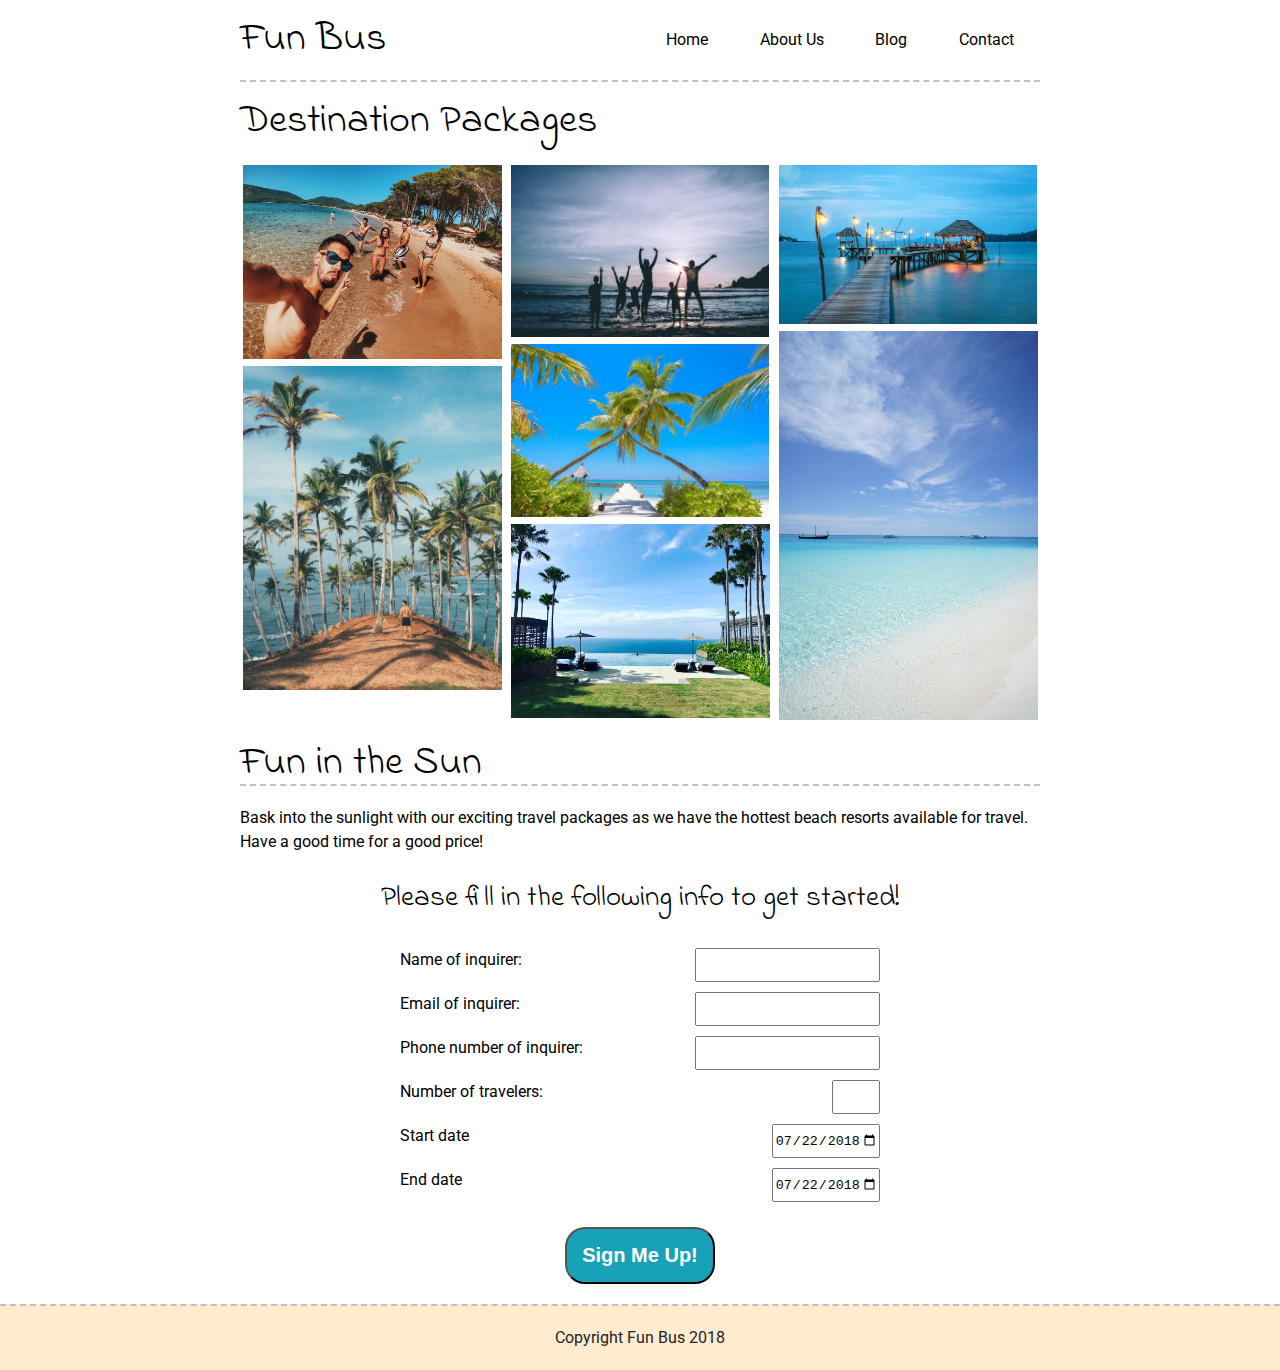
<file: destination.html>
<!doctype html>

<html lang="en">
<head>
  <meta charset="utf-8">

  <title>Fun Bus Travel Agency - Solution</title>

  <link href="https://fonts.googleapis.com/css?family=Indie+Flower|Roboto" rel="stylesheet">
  <link href="css/index.css" rel="stylesheet">

  <!--[if lt IE 9]>
    <script src="https://cdnjs.cloudflare.com/ajax/libs/html5shiv/3.7.3/html5shiv.js"></script>
  <![endif]-->
</head>

<body>
  <div class="container home">
    <header>
      <h1>Fun Bus</h1>
      <nav>
        <a href="index.html">Home</a>
        <a href="#">About Us</a>
        <a href="#">Blog</a>
        <a href="#">Contact</a>
      </nav>
    </header>
  <section class="destinations-images-section">
    <h1>Destination Packages</h1>
    <div class="img-column-container">
      <div class="img-column">
        <img src="img/beach-5.jpeg">
        <img src="img/beach-1.jpeg">
      </div>
      <div class="img-column">
        <img src="img/beach-4.jpeg">
        <img src="img/beach-3.jpeg">
        <img src="img/beach-7.jpeg">
      </div>
      <div class="img-column">
        <img src="img/beach-6.jpeg">
        
        <img src="img/beach-2.jpeg">
      </div>
    </div>
  </section>
  <section class="destination-form-section">
    <div>
      <h1>Fun in the Sun</h1>
      <p>Bask into the sunlight with our exciting travel packages as we have the hottest beach resorts available for travel. Have a good time for a good price!</p>
    </div>
    <form>
      <h3>Please fill in the following info to get started!</h3>
      <div>
        <span>Name of inquirer: </span>
        <input type="text" name="name">
      </div>
      <div>
        <span>Email of inquirer: </span>
        <input type="email" name="email">
      </div>
      <div>
        <span>Phone number of inquirer: </span>
        <input type="text" name="number">
      </div>
      <div>
        <span>Number of travelers: </span>
        <input type="number" name="quantity" min="1" max="5">
      </div>
      <div>
        <p>Start date</p>
        <input type="date" id="start" name="trip-start"
          value="2018-07-22"
          min="2018-01-01" max="2018-12-31">
      </div>
      <div>
        <p>End date</p>
        <input type="date" id="start" name="trip-start"
          value="2018-07-22"
          min="2018-01-01" max="2018-12-31">
      </div>
      <input type="submit" class="button" value="Sign Me Up!">
    </form>
  </section>
  </div><!-- container -->

  <footer class="footer">
    <p>Copyright Fun Bus 2018</p>
  </footer>

</body>
</html>
</file>
<file: css/index.css>
.button {
  background: #17A2B8;
  color: white;
  text-align: center;
  padding: 1.5rem;
  border-radius: 2rem;
  font-size: 2rem;
  font-weight: bold;
}
.desktop-text-content {
  width: 45%;
  margin: 0;
}
@keyframes shake {
  10%,
  90% {
    transform: translate3d(-1px, 0, 0);
  }
  20%,
  80% {
    transform: translate3d(2px, 0, 0);
  }
  30%,
  50%,
  70% {
    transform: translate3d(-4px, 0, 0);
  }
  40%,
  60% {
    transform: translate3d(4px, 0, 0);
  }
}
@keyframes right-slide-in {
  0% {
    transform: translate(100%, 0);
    opacity: 0;
  }
  100% {
    transform: translate(0px, 0px);
    opacity: 1;
  }
}
@keyframes left-slide-in {
  0% {
    transform: translate(-100%, 0);
    opacity: 0;
  }
  100% {
    transform: translate(0px, 0px);
    opacity: 1;
  }
}
/* http://meyerweb.com/eric/tools/css/reset/ 
   v2.0 | 20110126
   License: none (public domain)
*/
html,
body,
div,
span,
applet,
object,
iframe,
h1,
h2,
h3,
h4,
h5,
h6,
p,
blockquote,
pre,
a,
abbr,
acronym,
address,
big,
cite,
code,
del,
dfn,
em,
img,
ins,
kbd,
q,
s,
samp,
small,
strike,
strong,
sub,
sup,
tt,
var,
b,
u,
i,
center,
dl,
dt,
dd,
ol,
ul,
li,
fieldset,
form,
label,
legend,
table,
caption,
tbody,
tfoot,
thead,
tr,
th,
td,
article,
aside,
canvas,
details,
embed,
figure,
figcaption,
footer,
header,
hgroup,
menu,
nav,
output,
ruby,
section,
summary,
time,
mark,
audio,
video {
  margin: 0;
  padding: 0;
  border: 0;
  font-size: 100%;
  font: inherit;
  vertical-align: baseline;
}
/* HTML5 display-role reset for older browsers */
article,
aside,
details,
figcaption,
figure,
footer,
header,
hgroup,
menu,
nav,
section {
  display: block;
}
body {
  line-height: 1;
}
ol,
ul {
  list-style: none;
}
blockquote,
q {
  quotes: none;
}
blockquote:before,
blockquote:after,
q:before,
q:after {
  content: '';
  content: none;
}
table {
  border-collapse: collapse;
  border-spacing: 0;
}
* {
  box-sizing: border-box;
}
html {
  font-size: 62.5%;
}
html,
body {
  font-family: 'Roboto', sans-serif;
}
h1,
h2,
h3,
h4,
h5 {
  font-family: 'Indie Flower', cursive;
}
h1 {
  font-size: 4rem;
}
h2 {
  font-size: 3.2rem;
  padding-bottom: 10px;
}
h3 {
  font-size: 2.9rem;
  padding-bottom: 10px;
}
h4 {
  font-size: 2.5rem;
  padding-bottom: 10px;
}
p,
span {
  line-height: 1.5;
  font-size: 1.6rem;
  padding-bottom: 10px;
}
img {
  max-width: 100%;
  height: auto;
}
a {
  color: black;
  text-decoration: none;
  font-size: 1.6rem;
}
.container {
  max-width: 800px;
  width: 100%;
  margin: 0 auto;
}
header {
  display: flex;
  flex-direction: column;
  align-items: center;
  border-bottom: 0.2rem dashed #C0C0C0;
}
@media (min-width: 800px) {
  header {
    flex-direction: row;
    justify-content: space-between;
  }
}
header h1 {
  margin: 2rem 0;
}
header nav {
  display: flex;
  flex-direction: row;
  justify-content: space-around;
  width: 100%;
  color: black;
}
header nav a:first-child:hover {
  animation: shake 0.82s cubic-bezier(0.36, 0.07, 0.19, 0.97) both;
  transform: translate3d(0, 0, 0);
  color: red;
}
header nav a:nth-child(2):hover {
  animation: shake 0.82s cubic-bezier(0.36, 0.07, 0.19, 0.97) both;
  transform: translate3d(0, 0, 0);
  color: orange;
}
header nav a:nth-child(3):hover {
  animation: shake 0.82s cubic-bezier(0.36, 0.07, 0.19, 0.97) both;
  transform: translate3d(0, 0, 0);
  color: dodgerblue;
}
header nav a:last-child:hover {
  animation: shake 0.82s cubic-bezier(0.36, 0.07, 0.19, 0.97) both;
  transform: translate3d(0, 0, 0);
  color: green;
}
@media (min-width: 800px) {
  header nav {
    width: 50%;
  }
}
.footer {
  width: 100%;
  border-top: 2px dashed silver;
  background: #FFEBCD;
}
.footer p {
  text-align: center;
  color: #212529;
  font-size: 1.6rem;
  padding: 20px;
}
.home {
  padding: 0 3%;
}
@media (min-width: 800px) {
  .home {
    padding: 0;
  }
}
.home .content-welcome {
  margin: 0 auto;
  border-bottom: 0.2rem dashed #C0C0C0;
}
.home .content-welcome h2 {
  margin: 2rem 0 0 0;
}
.home .content-section {
  border-bottom: 0.2rem dashed #C0C0C0;
}
@media (min-width: 600px) {
  .home .content-section {
    padding-top: 2rem;
    display: flex;
    flex-direction: row;
  }
}
@media (min-width: 800px) {
  .home .content-section {
    display: block;
  }
}
.home .content-section .content-div {
  display: flex;
  flex-direction: column;
  animation: right-slide-in 2s;
}
@media (min-width: 600px) {
  .home .content-section .content-div {
    width: 50%;
    padding: 0 2rem;
  }
}
@media (min-width: 800px) {
  .home .content-section .content-div {
    width: 100%;
    flex-direction: row;
    justify-content: space-between;
    margin: 2rem 0 0 0;
  }
}
.home .content-section .content-div .text-content {
  margin: 2rem 0 0 0;
}
@media (min-width: 800px) {
  .home .content-section .content-div .text-content {
    width: 45%;
    margin: 0;
  }
}
.home .content-section .content-div .img-content img {
  border-radius: 1rem;
  width: 100%;
}
.home .content-section .inverse-content {
  padding-bottom: 3rem;
  display: flex;
  flex-direction: column-reverse;
  animation: left-slide-in 2s;
}
@media (min-width: 600px) {
  .home .content-section .inverse-content {
    flex-direction: column;
  }
}
@media (min-width: 800px) {
  .home .content-section .inverse-content {
    flex-direction: row;
  }
}
.home .content-section .inverse-content .text-content {
  padding-left: 1%;
  padding-right: 0;
}
@media (min-width: 800px) {
  .home .content-section .inverse-content .text-content {
    width: 45%;
    margin: 0;
  }
}
.home .content-section .inverse-content .img-content {
  padding-right: 1%;
  padding-left: 0;
}
.home .content-destination {
  margin: 2rem auto;
}
@media (min-width: 800px) {
  .home .content-destination {
    padding: 0 10%;
  }
}
.home .content-destination img {
  border-radius: 1rem;
  width: 100%;
}
.home .content-pick {
  padding: 3rem;
  border-top: 0.2rem dashed #C0C0C0;
  display: flex;
  flex-direction: column;
}
@media (min-width: 800px) {
  .home .content-pick {
    flex-direction: row;
  }
}
.home .content-pick .destination {
  margin-bottom: 3rem;
}
@media (min-width: 800px) {
  .home .content-pick .destination {
    padding: 0 2.5%;
  }
}
.home .content-pick .btn {
  width: 100%;
  background: #17A2B8;
  color: white;
  text-align: center;
  padding: 1.5rem;
  border-radius: 2rem;
  font-size: 2rem;
  font-weight: bold;
}
.destinations-images-section h1 {
  padding: 2rem 0;
}
.destinations-images-section .img-column-container {
  display: flex;
  flex-direction: row;
  justify-content: space-between;
}
.destinations-images-section .img-column-container div:first-child {
  display: none;
}
@media (min-width: 800px) {
  .destinations-images-section .img-column-container div:first-child {
    display: block;
  }
}
.destinations-images-section .img-column-container div:last-child {
  display: none;
}
@media (min-width: 600px) {
  .destinations-images-section .img-column-container div:last-child {
    display: block;
  }
}
.destinations-images-section .img-column-container .img-column {
  width: 100%;
}
@media (min-width: 800px) {
  .destinations-images-section .img-column-container .img-column {
    width: 33%;
  }
}
.destinations-images-section .img-column-container .img-column img {
  padding: 0.25rem 0.25rem;
}
.destination-form-section h1 {
  border-bottom: 0.2rem dashed #C0C0C0;
  padding-top: 2rem;
  margin-bottom: 2rem;
}
.destination-form-section form {
  text-align: center;
  display: flex;
  flex-direction: column;
}
@media (min-width: 800px) {
  .destination-form-section form {
    align-items: center;
  }
}
.destination-form-section form h3 {
  margin: 2rem 0;
}
.destination-form-section form div {
  padding: 0.5rem 0;
  display: flex;
  flex-direction: row;
  justify-content: space-between;
  width: 100%;
}
@media (min-width: 800px) {
  .destination-form-section form div {
    width: 60%;
  }
}
.destination-form-section form input[type="submit"] {
  margin: 2rem 0;
}
</file>
